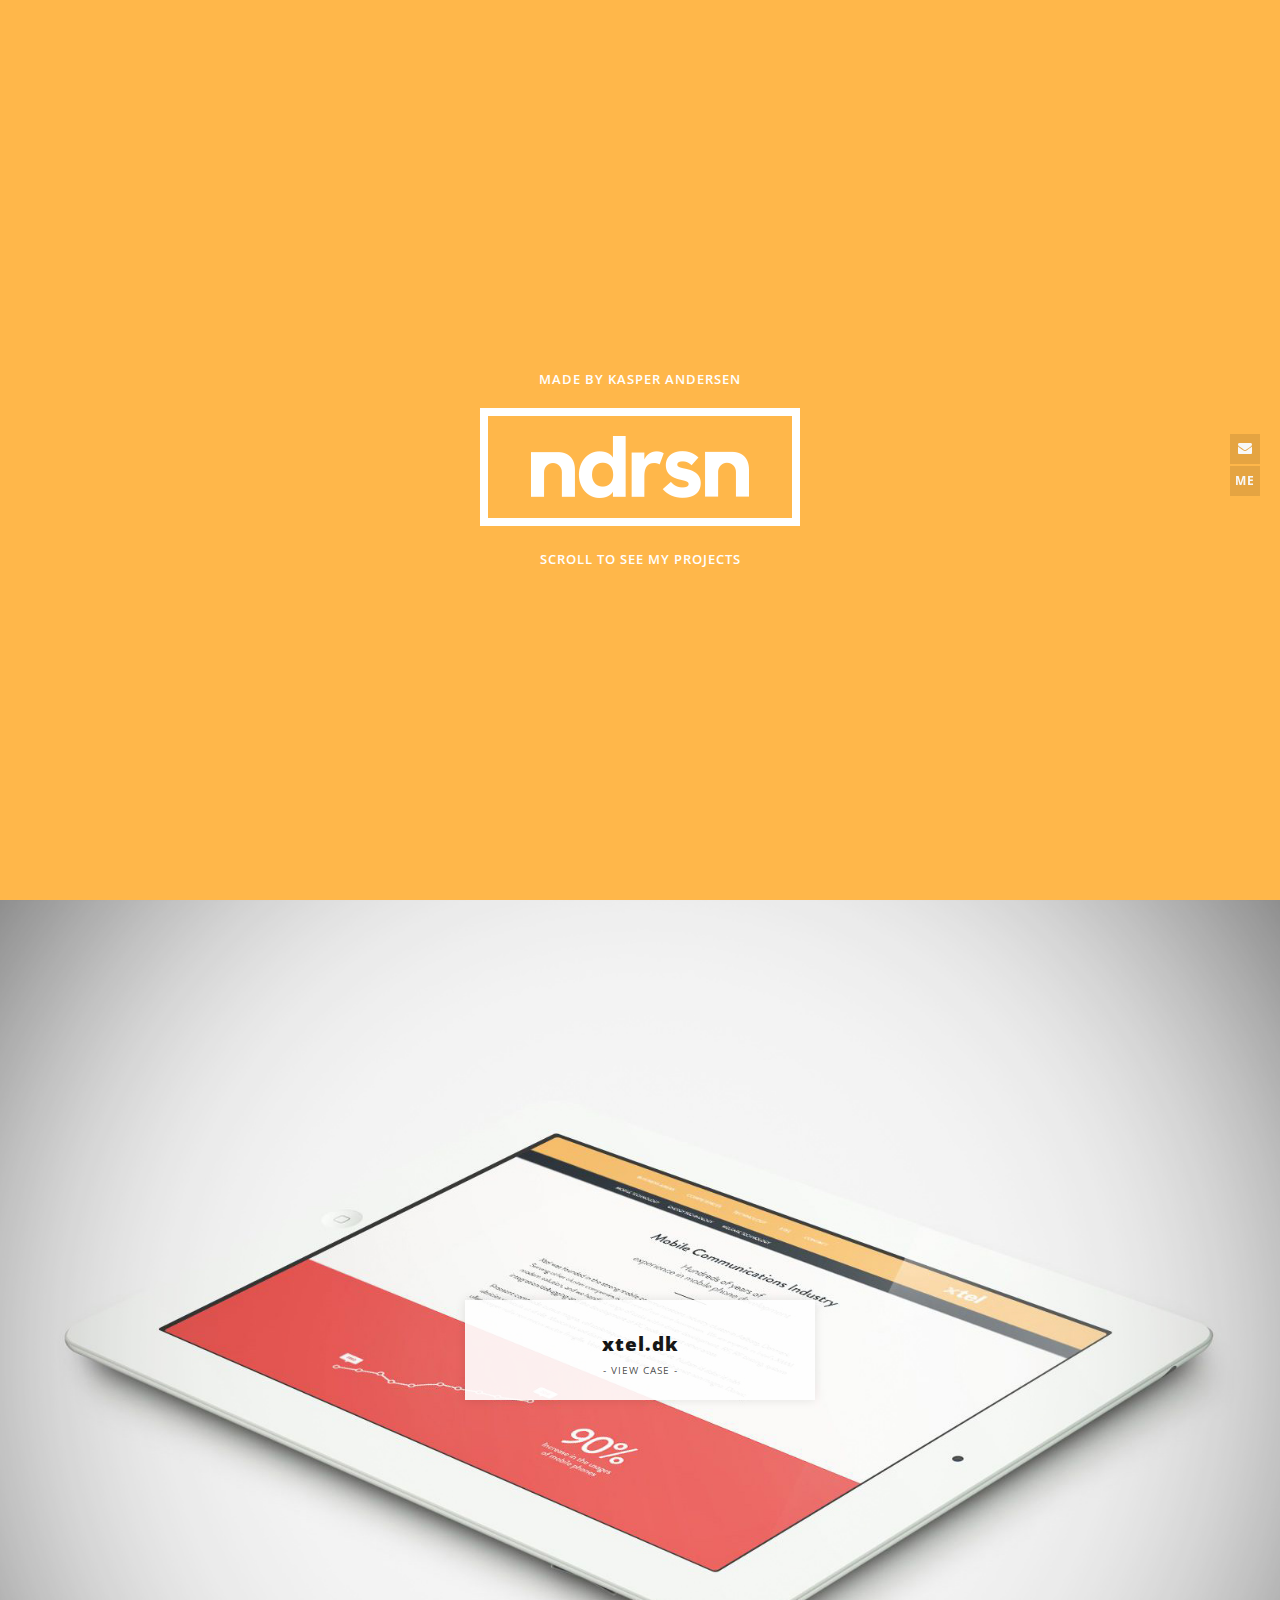
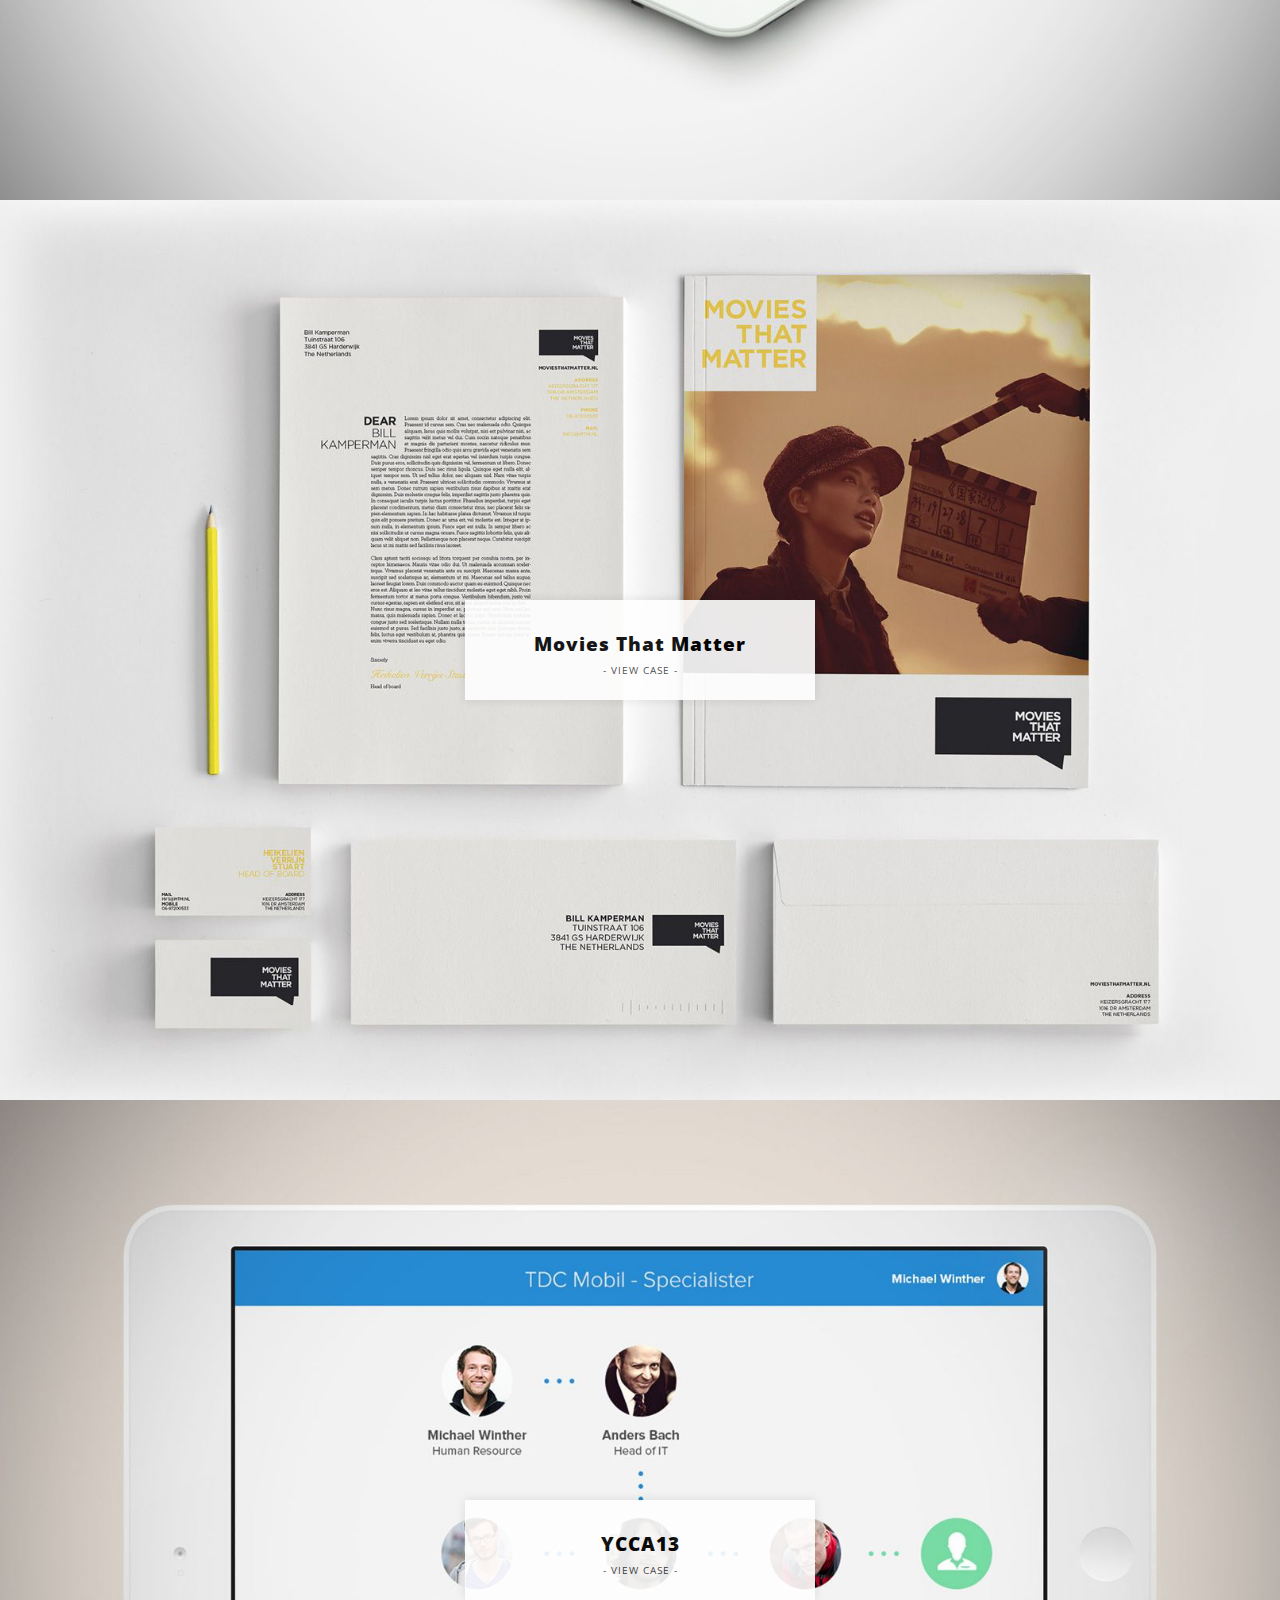
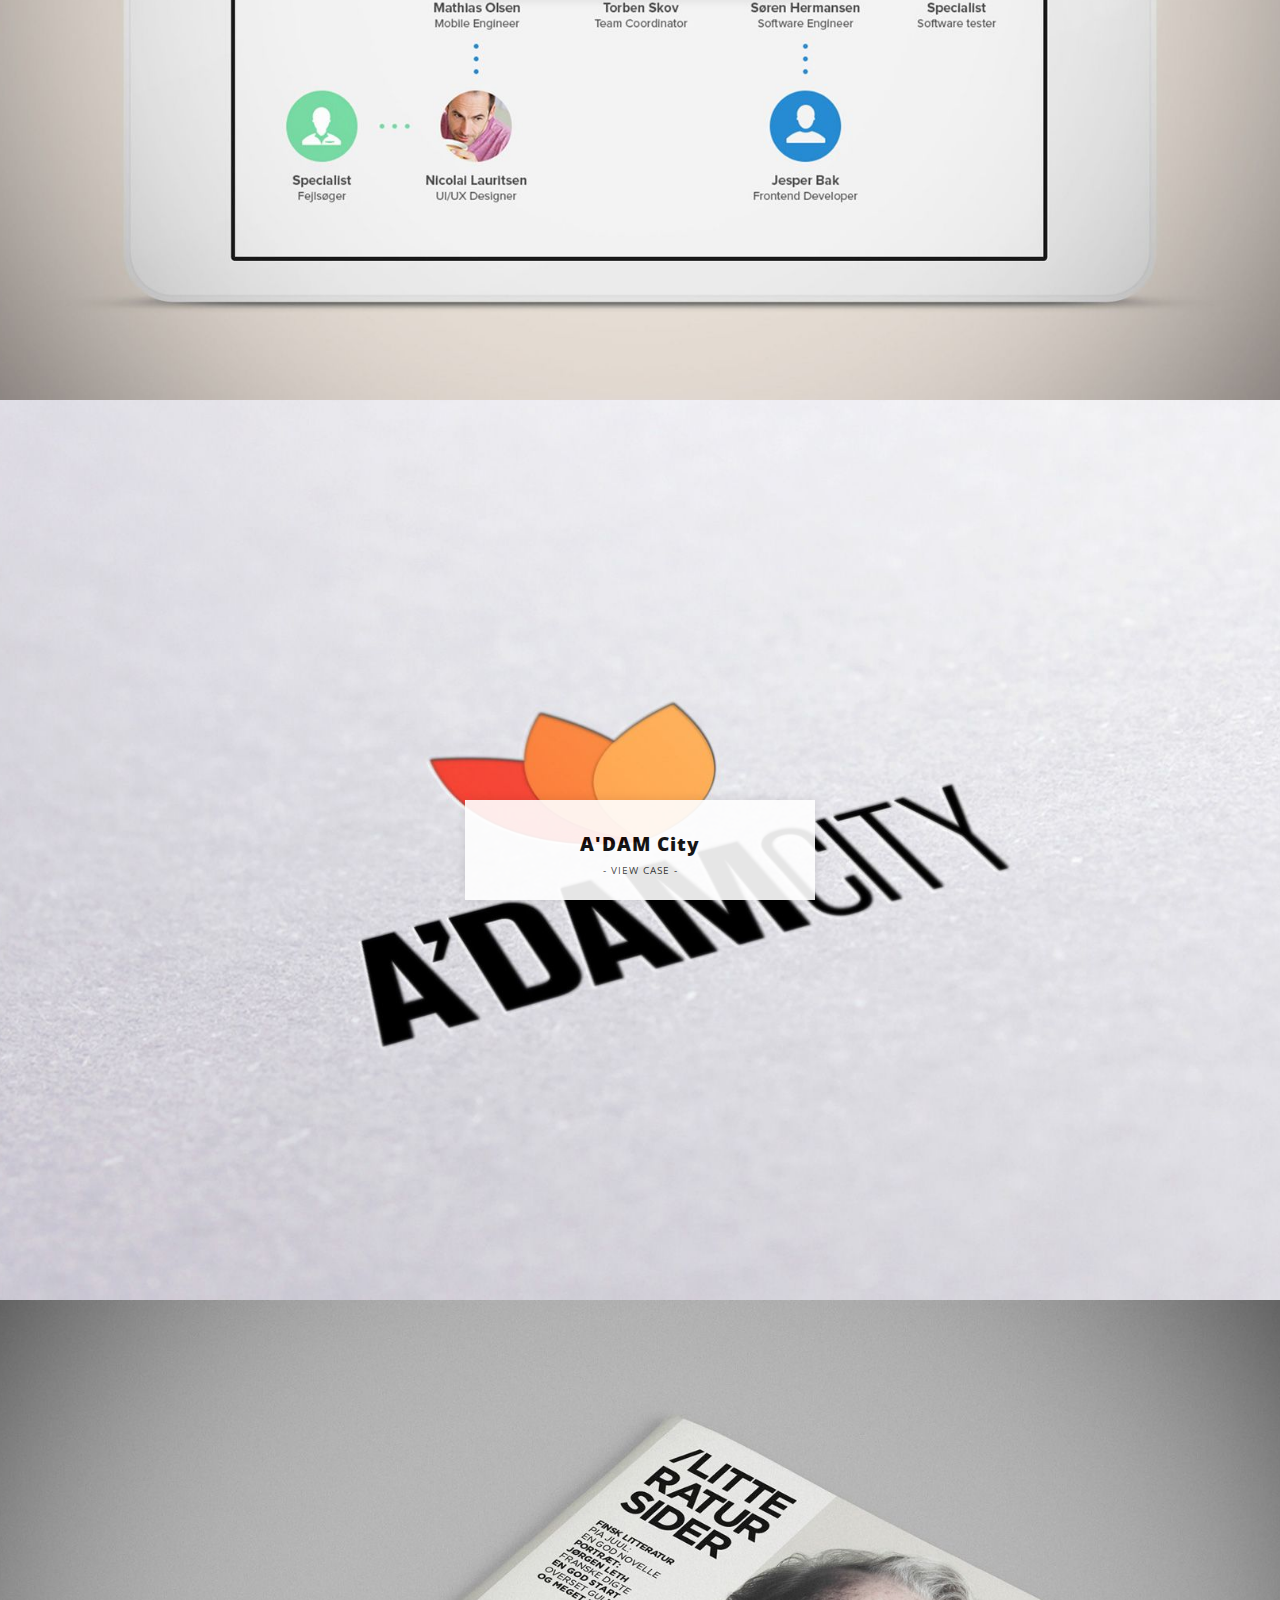
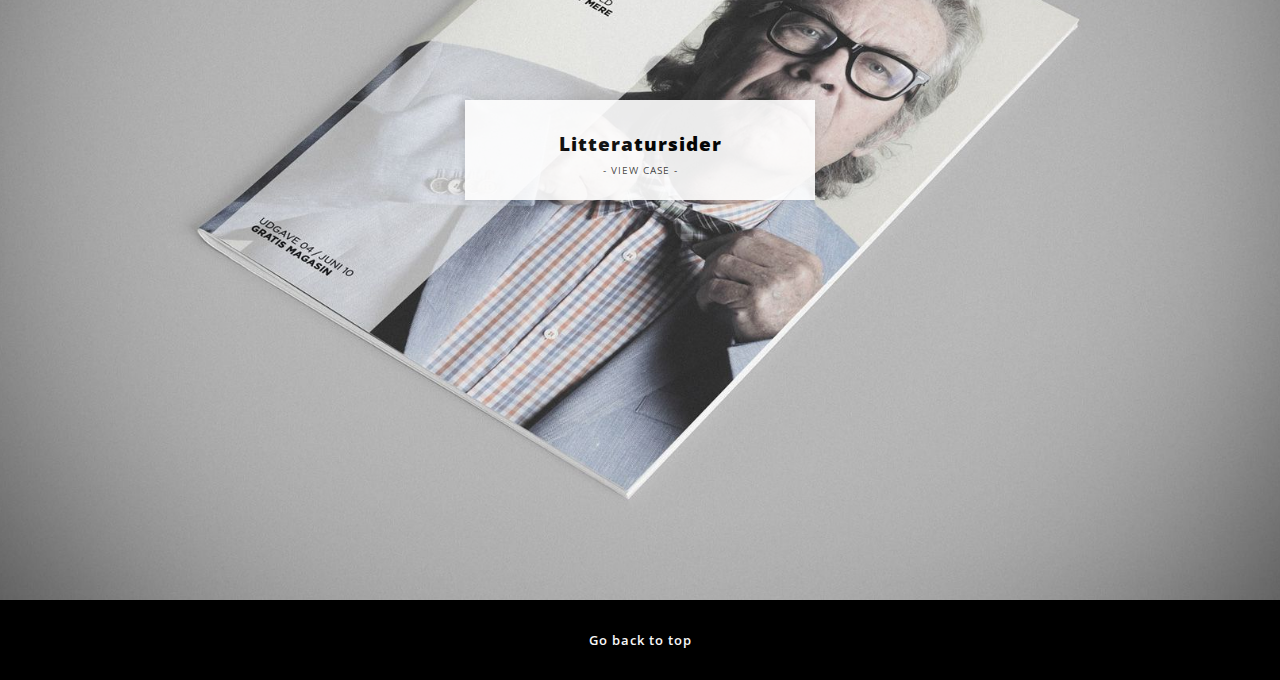
<file: index.html>
<!DOCTYPE html>
<head>

  <meta charset="UTF-8">

  <title>ndrsn.dk - Portfolio</title>
  <meta name="viewport" content="width=device-width; initial-scale=1.0; maximum-scale=1.0;">
  <link rel="stylesheet" href="css/component.css" media="screen" type="text/css" />
  <link rel="stylesheet" href="css/nav.css" media="screen" type="text/css" />
  <link rel="stylesheet" href="css/forsidestyle.css" media="screen" type="text/css" />
  <link rel="stylesheet" href="css/font-awesome.css">
  <link rel="stylesheet" href="css/animate.css">

  <!--[if lt IE 9]>
   <script src="//html5shiv.googlecode.com/svn/trunk/html5.js"></script>
  <![endif]-->

</head>
<body>



<div class="for-navigation">
    <a class="nav up" id="for-mail" href="mailto:mail@kasper-andersen.dk"><i class="icon-envelope"></i></a>
    <a class="nav up" id="for-about" href="about/index.html">ME</i></a> 
</div>


<div id="one">
  <article>
      <p class="animated fadeInDown">Made by Kasper Andersen</p>
      <a><img src="logo.png" class="animated fadeIn"></a>
      <p class="animated fadeInUp">Scroll to see my projects</p>
  </article>
</div>

<div id="two">
  <article>
    <div class="content">
      <a class="nav down" href="xtel/index.html">
          <h2>xtel.dk</h2>
          <p>- View Case -</p>
      </a>
    </div>
  </article>
</div>

<div id="three">
  <article>
    <div class="content">
      <a class="nav down" href="movies-that-matter/index.html">
          <h2>Movies That Matter</h2>
          <p>- View Case -</p>
      </a>
    
    </div>
  </article>
</div>

<div id="four">
  <article>
    <div class="content"> 
      <a class="nav down" href="ycca13/index.html">
          <h2>YCCA13</h2>
          <p>- View Case -</p>
      </a>  
    </div>
  </article>
</div>

<div id="five">
  <article>
    <div class="content"> 
      <a class="nav" href="adam-city/index.html">
          <h2>A'DAM City</h2>
          <p>- View Case -</p>
      </a>  
    </div>
  </article>
</div>

<div id="six">
  <article>
    <div class="content"> 
    <a class="nav" href="litteratursider/index.html">
          <h2>Litteratursider</h2>
          <p>- View Case -</p>
      </a>   
    </div>
  </article>
</div>

<div id="last">
        <a class="nav up" href="#one">Go back to top</a>
</div>


<script src='http://ajax.googleapis.com/ajax/libs/jquery/1.9.1/jquery.min.js' type='text/javascript'></script>
<script type="text/javascript">
  $(function($){
   $('a.nav').click(function() {
        var $this = $(this),
          _href = $this.attr('href'),
          dest  = $(_href).offset().top;
            $("html:not(:animated),body:not(:animated)").animate({  scrollTop: dest}, 400 );
        return false;
    }); 
  });
</script>

</body>
</html>
</file>
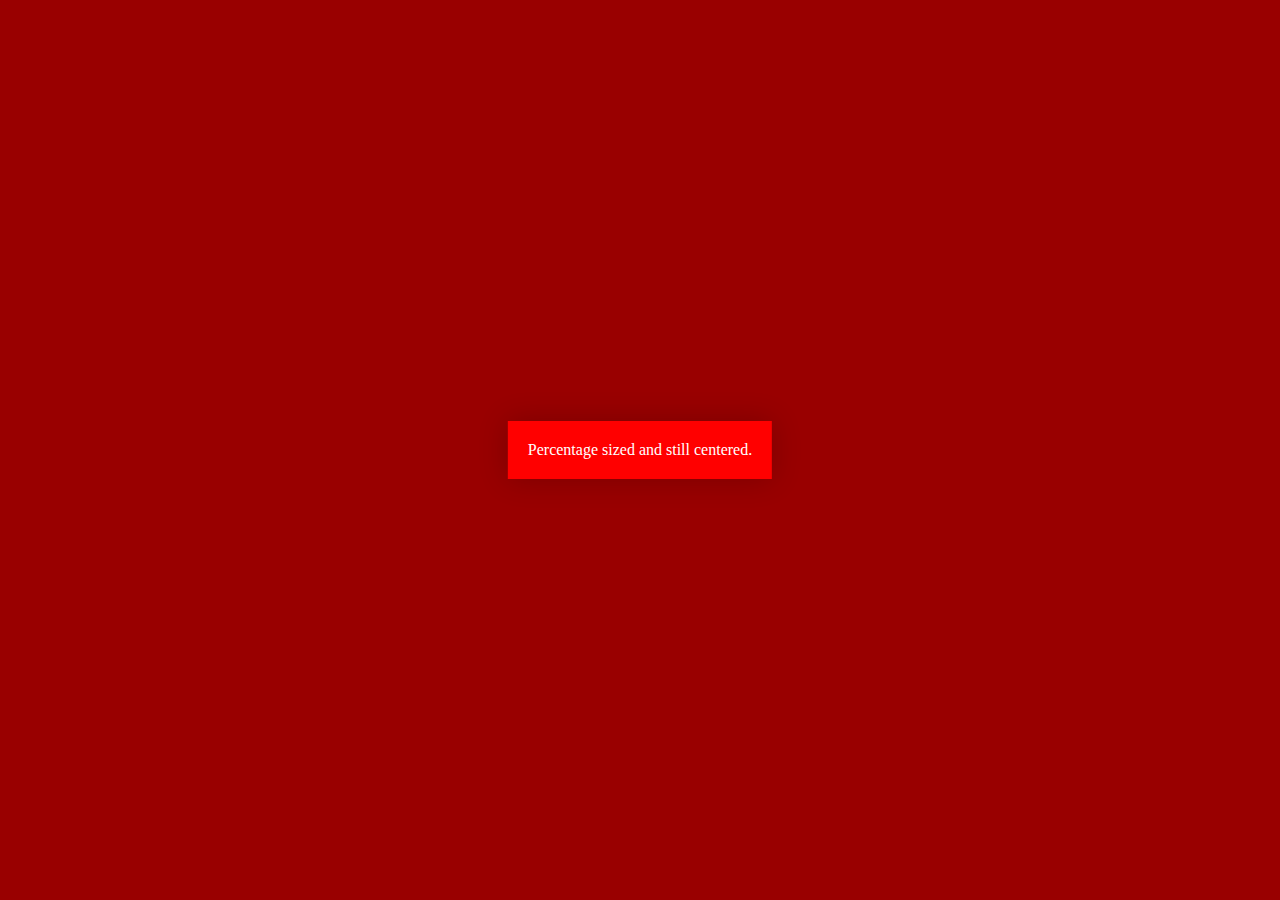
<file: music2013/test.html>
<html>
<head>
	<title></title>

<style>

body {
  background: #900;
}

div {
    position: absolute;
  left: 50%;
  top: 50%;
  transform: translate(-50%, -50%);
  padding: 20px;  
  background: red;
  color: white;
  text-align: center;
  box-shadow: 0 0 30px rgba(0, 0, 0, 0.2);
}
</style>

<script src="js/prefixfree.min.js"></script>

</head>
<body>

<div>
  Percentage sized and still centered.
</div>


</body>
</html>
</file>
<file: css/component.css>
/* General styles for the modal */

/* 
Styles for the html/body for special modal where we want 3d effects
Note that we need a container wrapping all content on the page for the 
perspective effects (not including the modals and the overlay).
*/
.md-perspective,
.md-perspective body {
	height: 100%;
	overflow: hidden;
}

.md-perspective body  {
	background: #222;
	-webkit-perspective: 600px;
	-moz-perspective: 600px;
	perspective: 600px;
}

.container {
	background: #e74c3c;
	min-height: 100%;
}

.md-modal {
	position: fixed;
	top: 50%;
	left: 50%;
	width: 50%;
	max-width: 630px;
	min-width: 320px;
	height: auto;
	z-index: 2000;
	visibility: hidden;
	-webkit-backface-visibility: hidden;
	-moz-backface-visibility: hidden;
	backface-visibility: hidden;
	-webkit-transform: translateX(-50%) translateY(-50%);
	-moz-transform: translateX(-50%) translateY(-50%);
	-ms-transform: translateX(-50%) translateY(-50%);
	transform: translateX(-50%) translateY(-50%);
}

.md-show {
	visibility: visible;
}

.md-overlay {
	position: fixed;
	width: 100%;
	height: 100%;
	visibility: hidden;
	top: 0;
	left: 0;
	z-index: 1000;
	opacity: 0;
	background: rgba(143,27,15,0.8);
	-webkit-transition: all 0.3s;
	-moz-transition: all 0.3s;
	transition: all 0.3s;
}

.md-show ~ .md-overlay {
	opacity: 1;
	visibility: visible;
}

/* Content styles */
.md-content {
	color: #131313;
	background: #e74c3c;
	position: relative;
	border-radius: 3px;
	margin: 0 auto;
}

.md-content h3 {
	margin: 0;
	padding: 0.4em;
	text-align: center;
	font-size: 2.4em;
	font-weight: 600;
	opacity: 0.8;
	background: rgba(0,0,0,0.1);
	border-radius: 3px 3px 0 0;
}

.md-content > div {
	padding: 15px 40px 30px;
	margin: 0;
	font-weight: 300;
	font-size: 1.15em;
}

.md-content > div p {
	margin: 0;
	padding: 10px 0;
}

.md-content > div ul {
	margin: 0;
	padding: 0 0 30px 20px;
}

.md-content > div ul li {
	padding: 5px 0;
}

.md-content button {
	display: block;
	margin: 0 auto;
	font-size: 0.8em;
}

/* Individual modal styles with animations/transitions */

/

/* Effect 12:  Just me */
.md-effect-12 .md-content {
	-webkit-transform: scale(0.8);
	-moz-transform: scale(0.8);
	-ms-transform: scale(0.8);
	transform: scale(0.8);
	opacity: 0;
	-webkit-transition: all 0.3s;
	-moz-transition: all 0.3s;
	transition: all 0.3s;
}

.md-show.md-effect-12 ~ .md-overlay {
	background: #e7e7e7;
} 

.md-effect-12 .md-content h3,
.md-effect-12 .md-content {
	background: transparent;
}

.md-show.md-effect-12 .md-content {
	-webkit-transform: scale(1);
	-moz-transform: scale(1);
	-ms-transform: scale(1);
	transform: scale(1);
	opacity: 1;
}


@media screen and (max-width: 32em) {
	body { font-size: 75%; }
}
</file>
<file: css/nav.css>
.navigation {
  z-index: 100000000;
}

#home{
  background: rgba(0,0,0,0.1);
  width: 30px;
  height: 26px;
  padding-top: 4px;
  position: fixed;
  right: 20px;
  font-size: 14px;
  top: 50%;
  margin-top: -48px;
  z-index: 100000000;
}

#about {
  background: rgba(0,0,0,0.1);
  width: 30px;
  height: 24px;
  padding-top: 6px;
  position: fixed;
  right: 20px;
  font-size: 12px;
  text-transform: uppercase;
  font-weight: bold;
  top: 50%;
  margin-top: 48px;
  z-index: 100000000;
}

#info{
  background: rgba(0,0,0,0.1);
  width: 30px;
  height: 26px;
  padding-top: 4px;
  position: fixed;
  right: 20px;
  font-size: 14px;
  top: 50%;
  margin-top: -16px;
  letter-spacing: 0px;
  z-index: 100000000;
}

#mail {
  background: rgba(0,0,0,0.1);
  width: 30px;
  height: 26px;
  padding-top: 4px;
  position: fixed;
  right: 20px;
  font-size: 14px;
  top: 50%;
  margin-top: 16px;
  z-index: 100000000;
}

#for-mail {
  background: rgba(0,0,0,0.1);
  width: 30px;
  height: 26px;
  padding-top: 4px;
  position: fixed;
  right: 20px;
  font-size: 14px;
  top: 50%;
  margin-top: -16px;
  letter-spacing: 0px;
  z-index: 100000000;
}

#for-about{
  background: rgba(0,0,0,0.1);
  width: 30px;
  height: 24px;
  padding-top: 6px;
  position: fixed;
  right: 20px;
  font-size: 12px;
  text-transform: uppercase;
  font-weight: bold;
  top: 50%;
  margin-top: 16px;
  z-index: 100000000;
}

#home, #about, #info, #mail, #for-mail, #for-about{
  transition:All 0.5s ease;
  -webkit-transition:All 0.5s ease;
  -moz-transition:All 0.5s ease;
  -o-transition:All 0.5s ease;
}

#home:hover, #about:hover, #info:hover, #mail:hover, #for-mail:hover, #for-about:hover{
  background: rgba(0,0,0,0.3);
  transition:All 0.5s ease;
  -webkit-transition:All 0.5s ease;
  -moz-transition:All 0.5s ease;
  -o-transition:All 0.5s ease;
}

@media only screen 
and (max-width : 780px) {

#home, #about, #info, #mail, #for-mail, #for-about{
  width: 25%;
  position: fixed;
  top: auto;
  bottom: 0;
  left: 0;
  height: 50px;
  padding-top: 30px;
  font-size: 18px;
  margin-top: 0;
  background: rgba(0,0,0,0);
  border-right: 1px solid rgba(0,0,0,0.2);
}

#about{
  margin-left: 25%;
}

#info {
  margin-left: 50%;
}

#mail {
  border-right: none;
  margin-left: 75%;
}

#for-about {
  border-right: none;
  margin-left: 75%;
  background: rgba(0,0,0,0.2);
  border-top: 1px solid rgba(0,0,0,0.2);
  border-left: 1px solid rgba(0,0,0,0.2);
}

#for-mail {
  border-right: none;
  background: rgba(0,0,0,0.2);
  border-top: 1px solid rgba(0,0,0,0.2);
  border-right: 1px solid rgba(0,0,0,0.2);
}

.navigation {
  background: rgba(0,0,0,0.2);
  width: 100%;
  height: 80px;
  bottom: 0;
  top: auto;
  position: fixed;
  border-top: 1px solid rgba(0,0,0,0.2);
}     

#last {padding-bottom: 80px;}
}
</file>
<file: css/forsidestyle.css>
@import url("http://fonts.googleapis.com/css?family=Quicksand:300,400,700");
@import url("http://fonts.googleapis.com/css?family=Open+Sans:300italic,400italic,600italic,700italic,800italic,400,300,600,700,800");
@import url("http://fonts.googleapis.com/css?family=Bree+Serif");
@import url("http://fonts.googleapis.com/css?family=Bitter:400,700,400italic");
@import url("http://cdn.radoorco.dk/webfonts/blokk/style.css");
@import url("http://fonts.googleapis.com/css?family=Montserrat:400,700");


html, body {
  width: 100%;
  height: 100%;
  padding: 0;
  margin: 0;
  font-family: "Open Sans", sans-serif;
  font-size: 0.9rem;
  font-weight: 600;
  text-align: center;
  letter-spacing: 1px;
  -webkit-font-smoothing: antialiased;
}

#site {
    width: 100%;
}

#section-wrapper {
    position: relative;
    width: 100%;
}

html a, body a {
  color: #f8f8f8;
  text-decoration: none;
}

html a:hover, body a:hover {
  border-bottom: none;
}

article {
  position: absolute;
}

.block {
  display: block;
  z-index: 999999;
}

#one article, #two article, #three article, #four article, #five article, #six article {
  z-index: 999;
  top: 50%;
  left: 50%;
}

#two article {
  top: 150%;
}

#three article {
  top: 250%;
}

#four article {
  top: 350%;
}

#five article {
  top: 450%;
}

#six article {
  top: 550%;
}

#two article, #three article, #four article, #five article, #six article {
  margin: -50px 0 0 -175px;
}

#two {background: url("../images/xtel.jpg") no-repeat center center;}

#three {background: url("../images/mtm.jpg") no-repeat center center;}

#four {background: url("../images/ycca13.jpg") no-repeat center center;}

#five {background: url("../images/adam.jpg") no-repeat center center;}

#six {background: url("../images/litteratursider.jpg") no-repeat center center;}

#one, #two, #three, #four, #five, #six {
  width: 100%;
  height: 100%;
  -webkit-background-size: cover;
  -moz-background-size: cover;
  -o-background-size: cover;
  background-size: cover;
}

.content{
  width: 350px;
  height: 100px;
  background: #fff;
  margin: 0 auto;
  overflow: hidden;
  -moz-box-shadow: 0px 0px 10px rgba(0,0,,0.1);
  -webkit-box-shadow: 0px 0px 10px rgba(0,0,0,0.1);
  box-shadow: 0px 0px  10px rgba(0,0,0,0.1);
  opacity: 0.9;
   transition:opacity 0.5s ease;
  -webkit-transition:opacity 0.5s ease;
  -moz-transition:opacity 0.5s ease;
  -o-transition:opacity 0.5s ease;
}

.content:hover{
  opacity: 1;
  transition:opacity 0.5s ease;
  -webkit-transition:opacity 0.5s ease;
  -moz-transition:opacity 0.5s ease;
  -o-transition:opacity 0.5s ease;
}

h2 {
  margin-top: 30px;
  font-size: 1,5rem;
  color: #000;
  font-family: "open sans", sans-serif;
  font-weight: 800;
}

.content p {
  color: rgba(0,0,0,0.8);
  font-size: 0.7rem;
  font-weight: 400;
  text-transform: uppercase;
  margin-top: -10px;
}

.content a {
  display: block;
  height: 100px;
  margin-top: -30px;
  padding-top: 30px;
}

/* One */
#one {
  background: #ffb74a;
}

#one article {
  margin: -100px 0 0 -160px;
}

#one article p {
    margin-bottom: 20px;
    margin-top: 20px;
    color: white;
    text-transform: uppercase;
}



/* last */
#last {
  width: 100%;
  height: 80px;
  line-height: 80px;
  background: #000;
}

#last article {
  width: 100%;
  text-align: center;
}

#last article a {
  color: #fff;
  font-size: 1rem;
  letter-spacing: 0.1rem;
  
}

@media only screen 
and (max-width : 320px) {

  #two article, #three article, #four article, #five article, #six article {
    width: 100%;
    left: 0;
    margin: -50px 0 0 0;
  }

  #two article .content, #three article .content, #four article .content, #five article .content, #six article .content {
    width: 100%;
    opacity: 0.7;
  }

  #one article a img {
    width: 80%;
  }

}
</file>
